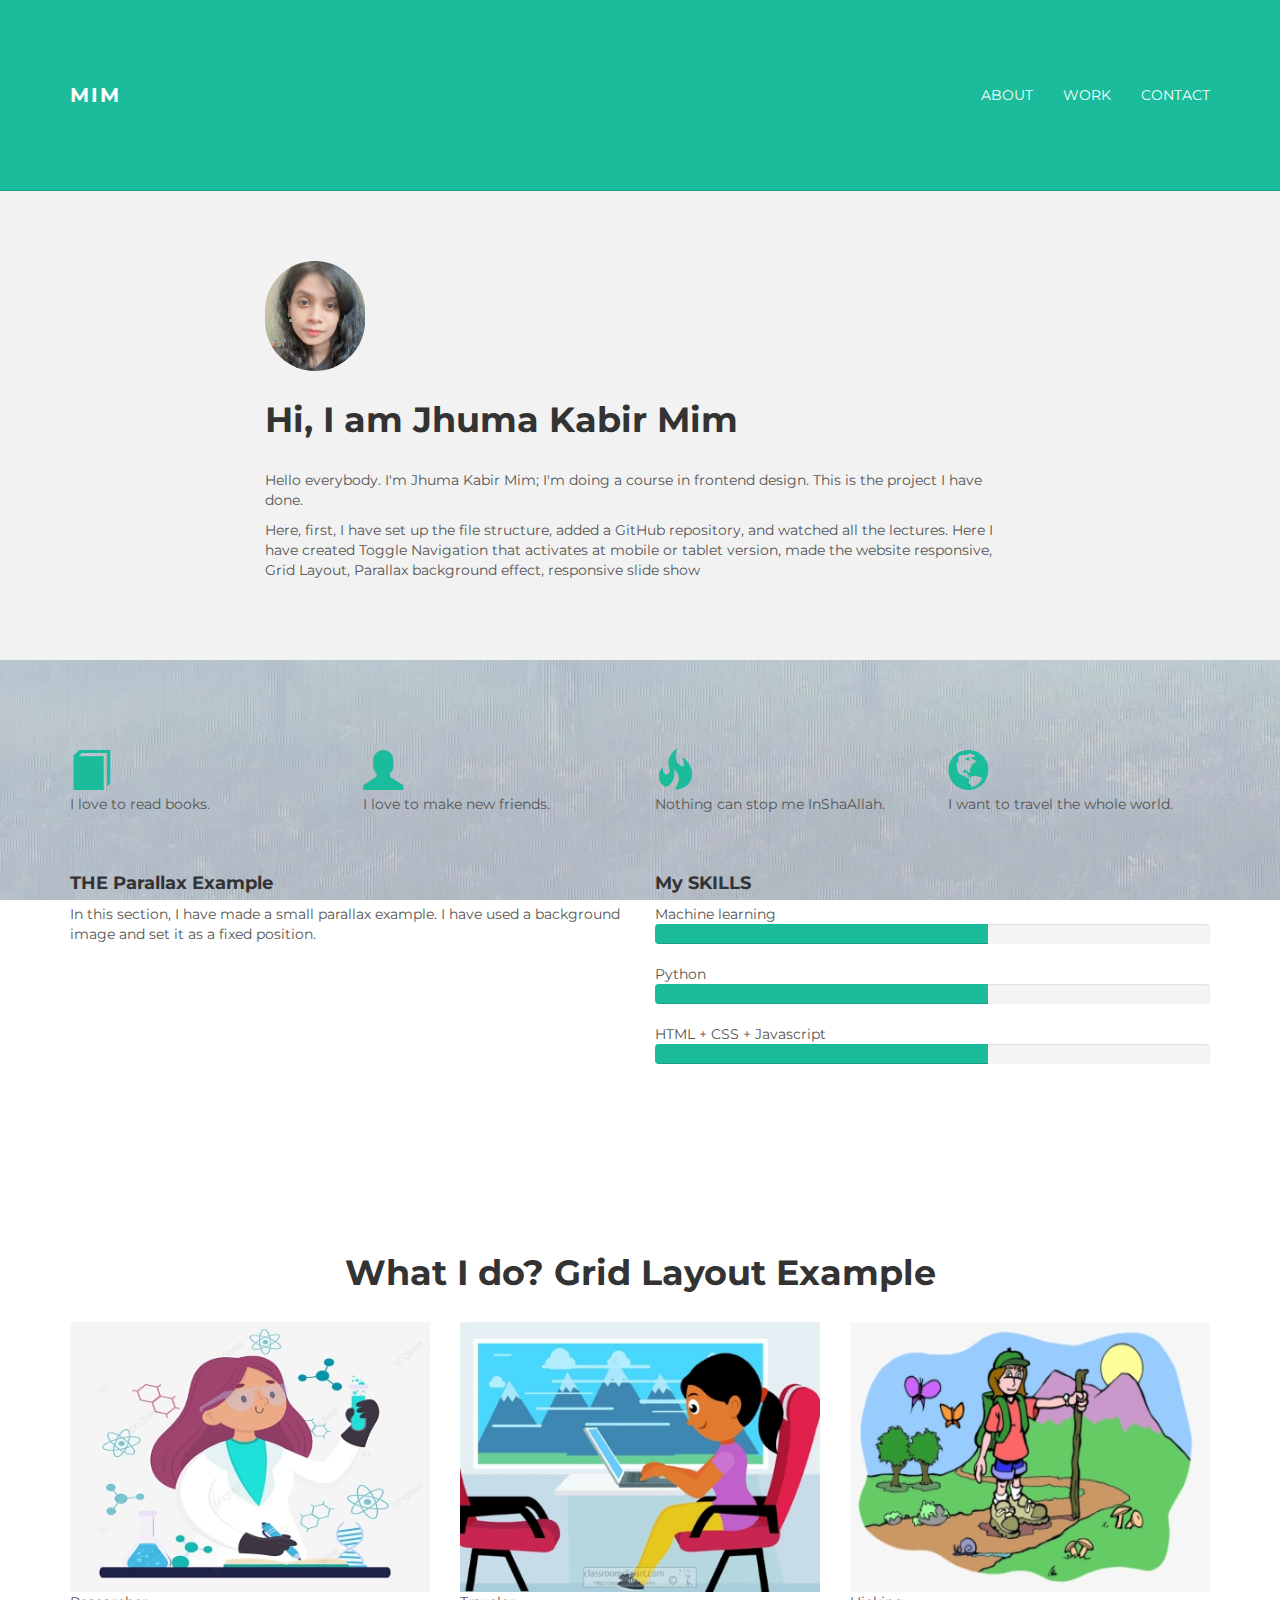
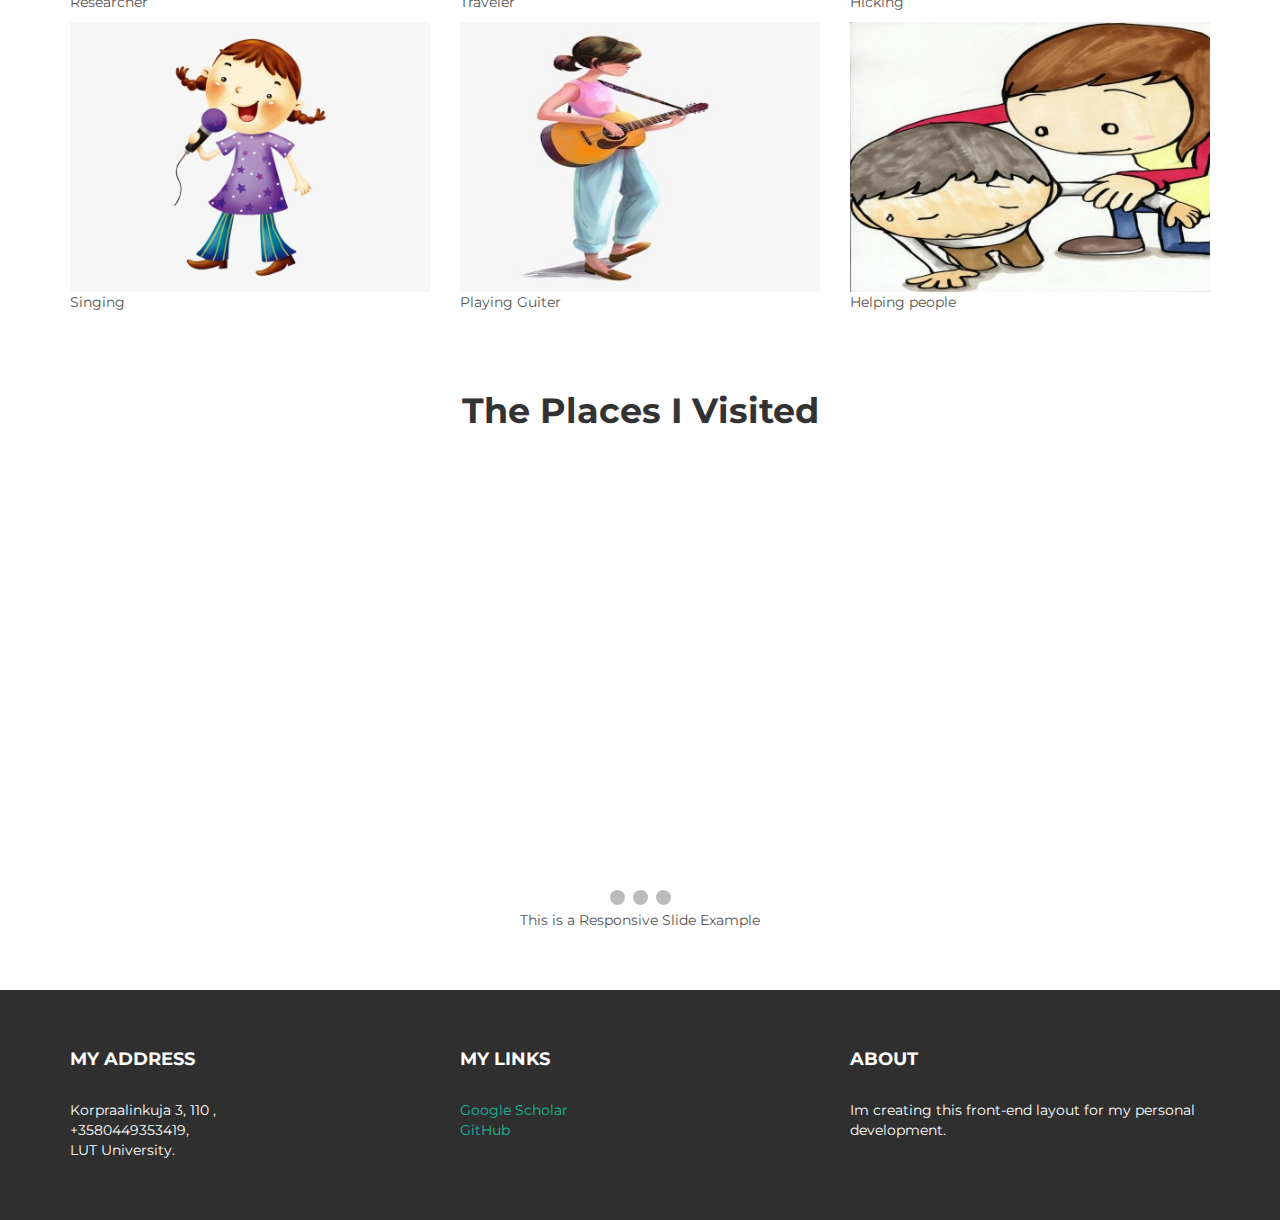
<file: my projects/index.html>
<!DOCTYPE html>
<html lang="en">
  <head>
    <meta charset="utf-8">
    <meta name="viewport" content="width=device-width, initial-scale=1.0">
    <title>Mim</title>
    <!-- Bootstrap core CSS, i have used this css for responsive-->
    <link href="assets/css/bootstrap.css" rel="stylesheet">
    <!-- Custom styles for this template -->
    <link href="assets/css/main.css" rel="stylesheet">
    <script src="https://code.jquery.com/jquery-1.10.2.min.js"></script>
  </head>

  <body>
    <!-- nav start -->
    <div class="navbar navbar-inverse navbar-static-top">
      <div class="container">
        <div class="navbar-header">
          <button type="button" class="navbar-toggle" data-toggle="collapse" data-target=".navbar-collapse">
            <span class="icon-bar"></span>
            <span class="icon-bar"></span>
            <span class="icon-bar"></span>
          </button>
          <a class="navbar-brand" href="index.html">Mim</a>
        </div>
        <div class="navbar-collapse collapse">
          <ul class="nav navbar-nav navbar-right">
            <li><a href="#about">About</a></li>
            <li><a href="#work">Work</a></li>
            <li><a href="contact.html">Contact</a></li>
          </ul>
        </div><!--nav end -->
      </div>
    </div>

	<!--Welcome Section -->
	<div id="ww">
	    <div class="container">
			<div class="row">
				<div class="col-lg-8 col-lg-offset-2 centered">
					<img class='profile' src="assets/img/me.jpg" alt="mim">
					<h1>Hi, I am Jhuma Kabir Mim</h1>
<p>Hello everybody. I'm Jhuma Kabir Mim; I'm doing a course in frontend design. This is the project I have done.</p>
<p>Here, first, I have set up the file structure, added a GitHub repository, and watched all the lectures. Here I have created Toggle Navigation that activates at mobile or tablet version, made the website responsive,  Grid Layout, Parallax background effect, responsive slide show</p>
				
				</div><!-- /col-lg-8 -->
			</div><!-- /row -->
	    </div> <!-- /container -->
	</div>


    <!-- about section-->

    <div id="about" class="parallax">

      <div class="container pt"  >
            <div class="row mt centered"> 
              <div class="col-lg-3">
                <span class="glyphicon glyphicon-book"></span>
                <p>I love to read books.</p>
              </div>
              
              <div class="col-lg-3">
                <span class="glyphicon glyphicon-user"></span>
                <p>I love to make new friends.</p>
              </div>

              <div class="col-lg-3">
                <span class="glyphicon glyphicon-fire"></span>
                <p>Nothing can stop me InShaAllah.</p>
              </div>

              <div class="col-lg-3">
                <span class="glyphicon glyphicon-globe"></span>
                <p>I want to travel the whole world.</p>
              </div>
            </div><!-- /row -->
            
            <div class="row">
              <div class="col-lg-6">
                <h4>THE Parallax Example</h4>
                <p>In this section, I have made a small parallax example. I have used a background image and set it as a fixed position.</p>
              </div><!-- /colg-lg-6 -->
              
              <div class="col-lg-6">
                <h4>My SKILLS</h4>
                Machine learning
                <div class="progress">
                  <div class="progress-bar progress-bar-theme" role="progressbar" aria-valuenow="60" aria-valuemin="0" aria-valuemax="100" style="width: 60%;">
                    <span class="sr-only">60% Complete</span>
                  </div>
                </div>

                Python
                <div class="progress">
                  <div class="progress-bar progress-bar-theme" role="progressbar" aria-valuenow="80" aria-valuemin="0" aria-valuemax="100" style="width: 60%;">
                    <span class="sr-only">80% Complete</span>
                  </div>
                </div>
                
                HTML + CSS + Javascript
                <div class="progress">
                  <div class="progress-bar progress-bar-theme" role="progressbar" aria-valuenow="95" aria-valuemin="0" aria-valuemax="100" style="width: 60%;">
                    <span class="sr-only">95% Complete</span>
                  </div>
                </div>

              </div><!-- /col-lg-6 -->
            </div><!-- /row -->
       </div><!-- /container -->

    </div>
  
	


  <!-- portfolio section -->
  
  <div id="work" class="container pt">
    <div class="row mt centered"> 
      <center><h1>What I do? Grid Layout Example</h1></center>
      
      <div class="col-xs-6 col-sm-6 col-md-6 col-lg-4">
        <a class="zoom green" href="#"><img class="img-responsive" src="images/1.jpg" alt="" /></a>
        <p>Researcher</p>
      </div>
      <div class="col-xs-6 col-sm-6 col-md-6 col-lg-4">
        <a class="zoom green" href="#"><img class="img-responsive" src="images/2.jpg" alt="" /></a>
        <p>Traveler</p>
      </div>
      <div class="col-xs-6 col-sm-6 col-md-6 col-lg-4">
        <a class="zoom green" href="#"><img class="img-responsive" src="images/3.png" alt="" /></a>
        <p>Hicking</p>
      </div>

      <div class="col-xs-6 col-sm-6 col-md-6 col-lg-4">
        <a class="zoom green" href="#"><img class="img-responsive" src="images/5.png" alt="" /></a>
        <p>Singing</p>
      </div>


      <div class="col-xs-6 col-sm-6 col-md-6 col-lg-4">
        <a class="zoom green" href="#"><img class="img-responsive" src="images/6.jpg" alt="" /></a>
        <p>Playing Guiter</p>
      </div>

      <div class="col-xs-6 col-sm-6 col-md-6 col-lg-4">
        <a class="zoom green" href="#"><img class="img-responsive" src="images/4.jpg" alt="" /></a>
        <p>Helping people</p>
      </div>
    </div><!-- /row -->


<div class="row"> 
      <center><h1>The Places I Visited</h1></center>
          <div class="slideshow-container">

            <!-- Full-width images with number and caption text -->
            <div class="mySlides fade">
              <div class="numbertext">1 / 3</div>
              <img src="images/nature.jpg" style="width:100%">
              <div class="text">This is Nature</div>
            </div>

            <div class="mySlides fade">
              <div class="numbertext">2 / 3</div>
              <img src="images/snow.jpg" style="width:100%">
              <div class="text">This is a snow mountain.</div>
            </div>

            <div class="mySlides fade">
              <div class="numbertext">3 / 3</div>
              <img src="images/mountain.jpg" style="width:100%">
              <div class="text">This is a mountain.</div>
            </div>

            <!-- Next and previous buttons -->
            <a class="prev" onclick="plusSlides(-1)">&#10094;</a>
            <a class="next" onclick="plusSlides(1)">&#10095;</a>
          </div>
          <br>

          <!-- The dots/circles -->
          <div style="text-align:center">
            <span class="dot" onclick="currentSlide(1)"></span>
            <span class="dot" onclick="currentSlide(2)"></span>
            <span class="dot" onclick="currentSlide(3)"></span>
          </div>

          <center><p>This is a Responsive Slide Example</p></center>
     </div><!-- /row -->
  </div><!-- /container -->

  
  <!-- footer section-->
  
  <div id="footer">
    <div class="container">
      <div class="row">
        <div class="col-lg-4">
          <h4>My Address</h4>
          <p>
            Korpraalinkuja 3, 110 ,<br/>
            +3580449353419, <br/>
          LUT University.
          </p>
        </div><!-- /col-lg-4 -->
        
        <div class="col-lg-4">
          <h4>My Links</h4>
          <p>

            <a href="https://scholar.google.com/citations?user=dALoMeAAAAAJ&hl=en&authuser=1&oi=ao">Google Scholar</a><br/>
            <a href="https://github.com/Meem007">GitHub</a>
          </p>
        </div><!-- /col-lg-4 -->
        
        <div class="col-lg-4">
          <h4>About </h4>
          <p>Im creating this front-end layout for my personal development.</p>
        </div><!-- /col-lg-4 -->
      
      </div>
    
    </div>
  </div>

  <script src="js/bootstrap.min.js"></script>

<script>
let slideIndex = 0;
showSlides();

function showSlides() {
  let i;
  let slides = document.getElementsByClassName("mySlides");
  for (i = 0; i < slides.length; i++) {
    slides[i].style.display = "none";
  }
  slideIndex++;
  if (slideIndex > slides.length) {slideIndex = 1}
  slides[slideIndex-1].style.display = "block";
  setTimeout(showSlides, 3000); // Change image every 2 seconds
}
</script>

  </body>
</html>
</file>
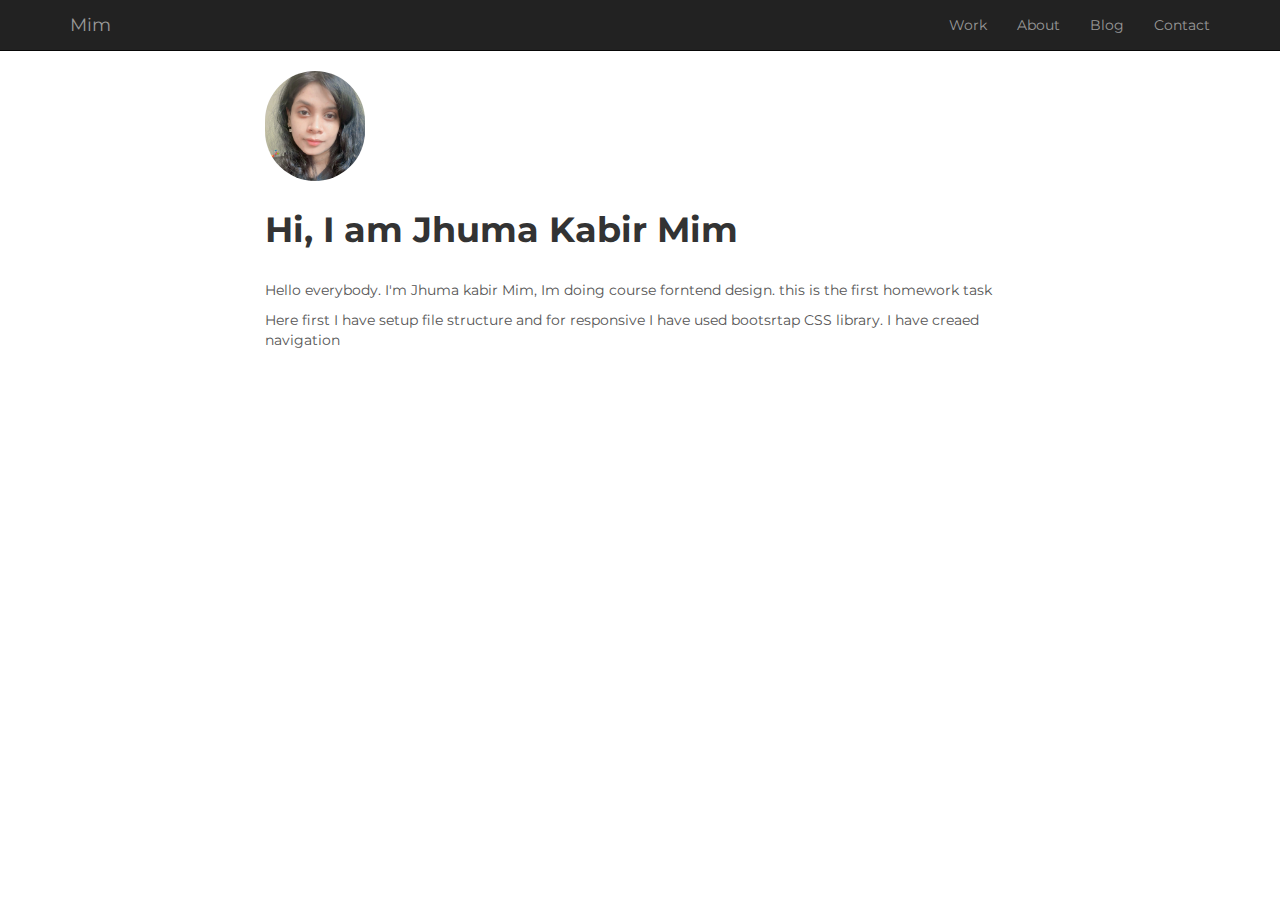
<file: exercise materials/lecture_1/index.html>
<!DOCTYPE html>
<html lang="en">
  <head>
    <meta charset="utf-8">
    <meta name="viewport" content="width=device-width, initial-scale=1.0">
    <title>My first Homework</title>
    <!-- Bootstrap core CSS, i have used this css for responsive-->
    <link href="assets/css/bootstrap.css" rel="stylesheet">
    <!-- Custom styles for this template -->
    <link href="assets/css/main.css" rel="stylesheet">
  </head>

  <body>
    <!-- nav start -->
    <div class="navbar navbar-inverse navbar-static-top">
      <div class="container">
        <div class="navbar-header">
          <button type="button" class="navbar-toggle" data-toggle="collapse" data-target=".navbar-collapse">
            <span class="icon-bar"></span>
            <span class="icon-bar"></span>
            <span class="icon-bar"></span>
          </button>
          <a class="navbar-brand" href="index.html">Mim</a>
        </div>
        <div class="navbar-collapse collapse">
          <ul class="nav navbar-nav navbar-right">
            <li><a href="#">Work</a></li>
            <li><a href="#">About</a></li>
            <li><a href="#">Blog</a></li>
            <li><a href="#">Contact</a></li>
          </ul>
        </div><!--nav end -->
      </div>
    </div>

	<!--Welcome Section -->
	<div id="ww">
	    <div class="container">
			<div class="row">
				<div class="col-lg-8 col-lg-offset-2 centered">
					<img class='profile' src="assets/img/me.jpg" alt="mim">
					<h1>Hi, I am Jhuma Kabir Mim</h1>
					<p>Hello everybody. I'm Jhuma kabir Mim, Im doing course forntend design. this is the first homework task </p>
					<p>Here first I have setup file structure and for responsive I have used bootsrtap CSS library. I have creaed navigation</p>
				
				</div><!-- /col-lg-8 -->
			</div><!-- /row -->
	    </div> <!-- /container -->
	</div>
	
	

	
	

  </body>
</html>
</file>
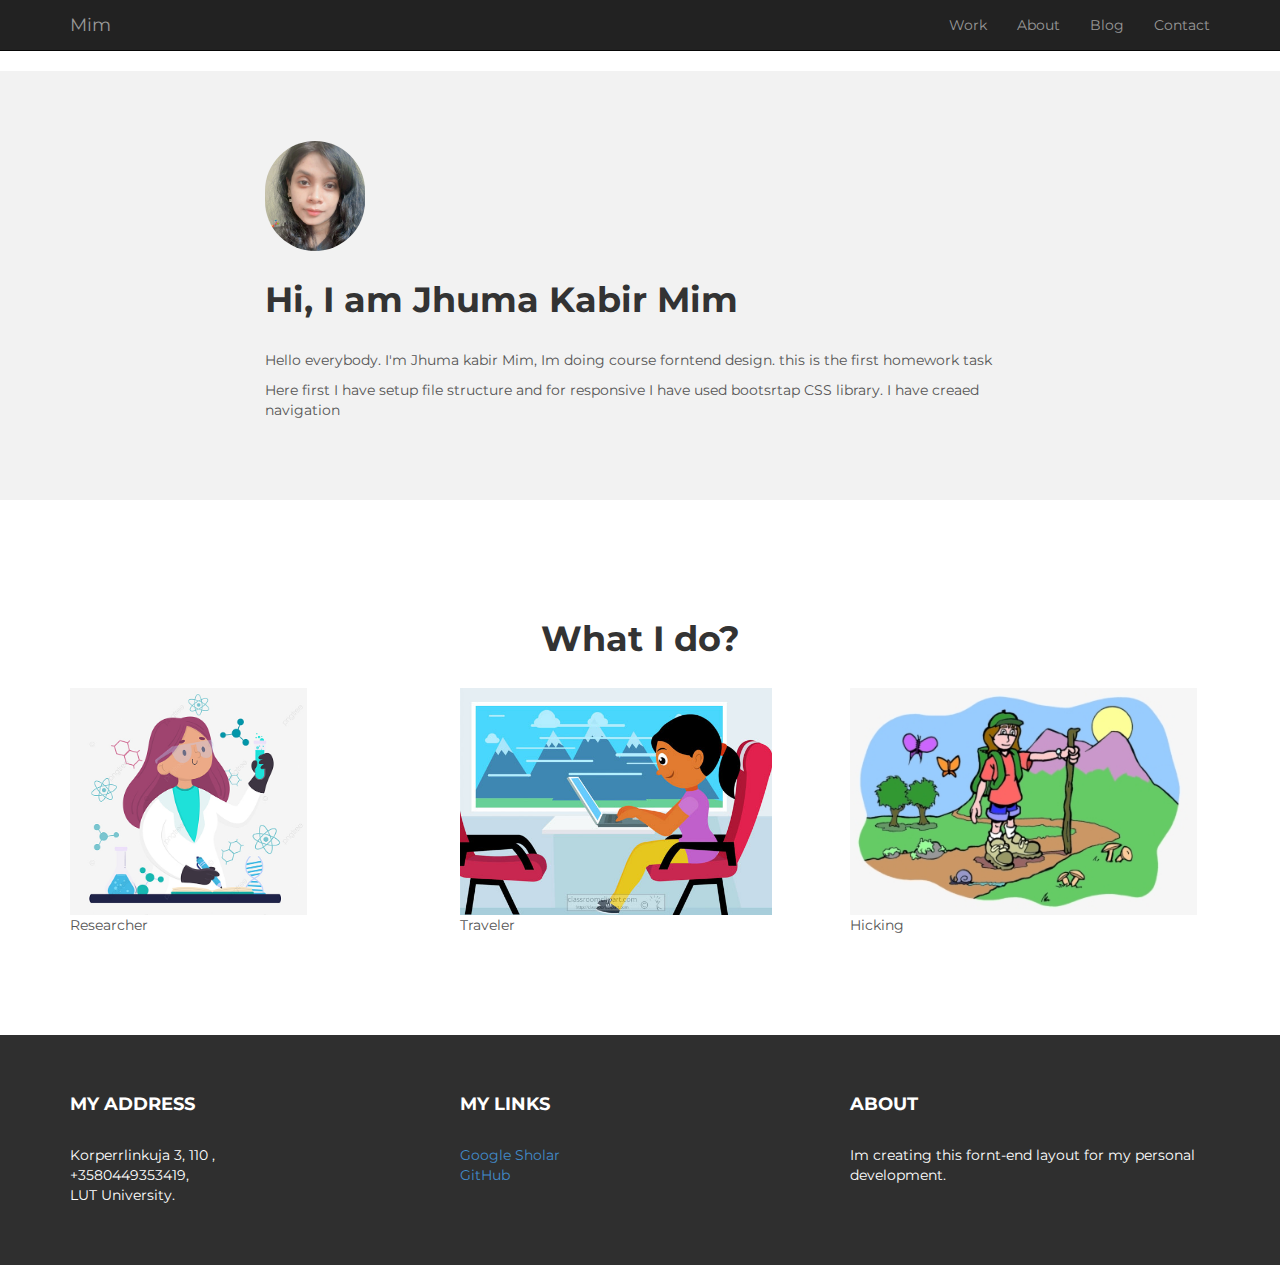
<file: exercise materials/lecture_2/index.html>
<!DOCTYPE html>
<html lang="en">
  <head>
    <meta charset="utf-8">
    <meta name="viewport" content="width=device-width, initial-scale=1.0">
    <title>My first Homework</title>
    <!-- Bootstrap core CSS, i have used this css for responsive-->
    <link href="assets/css/bootstrap.css" rel="stylesheet">
    <!-- Custom styles for this template -->
    <link href="assets/css/main.css" rel="stylesheet">
  </head>

  <body>
    <!-- nav start -->
    <div class="navbar navbar-inverse navbar-static-top">
      <div class="container">
        <div class="navbar-header">
          <button type="button" class="navbar-toggle" data-toggle="collapse" data-target=".navbar-collapse">
            <span class="icon-bar"></span>
            <span class="icon-bar"></span>
            <span class="icon-bar"></span>
          </button>
          <a class="navbar-brand" href="index.html">Mim</a>
        </div>
        <div class="navbar-collapse collapse">
          <ul class="nav navbar-nav navbar-right">
            <li><a href="#">Work</a></li>
            <li><a href="#">About</a></li>
            <li><a href="#">Blog</a></li>
            <li><a href="#">Contact</a></li>
          </ul>
        </div><!--nav end -->
      </div>
    </div>

	<!--Welcome Section -->
	<div id="ww">
	    <div class="container">
			<div class="row">
				<div class="col-lg-8 col-lg-offset-2 centered">
					<img class='profile' src="assets/img/me.jpg" alt="mim">
					<h1>Hi, I am Jhuma Kabir Mim</h1>
					<p>Hello everybody. I'm Jhuma kabir Mim, Im doing course forntend design. this is the first homework task </p>
					<p>Here first I have setup file structure and for responsive I have used bootsrtap CSS library. I have creaed navigation</p>
				
				</div><!-- /col-lg-8 -->
			</div><!-- /row -->
	    </div> <!-- /container -->
	</div>
	


  <!-- portfolio section -->
  
  <div class="container pt">
    <div class="row mt centered"> 
      <center><h1>What I do?</h1></center>
      
      <div class="col-lg-4">
        <a class="zoom green" href="#"><img class="img-responsive" src="images/1.jpg" alt="" /></a>
        <p>Researcher</p>
      </div>
      <div class="col-lg-4">
        <a class="zoom green" href="#"><img class="img-responsive" src="images/2.jpg" alt="" /></a>
        <p>Traveler</p>
      </div>
      <div class="col-lg-4">
        <a class="zoom green" href="#"><img class="img-responsive" src="images/3.png" alt="" /></a>
        <p>Hicking</p>
      </div>
    </div><!-- /row -->
  </div><!-- /container -->
  
  
  <!-- footer section-->
  
  <div id="footer">
    <div class="container">
      <div class="row">
        <div class="col-lg-4">
          <h4>My Address</h4>
          <p>
            Korperrlinkuja 3, 110 ,<br/>
            +3580449353419, <br/>
          LUT University.
          </p>
        </div><!-- /col-lg-4 -->
        
        <div class="col-lg-4">
          <h4>My Links</h4>
          <p>

            <a href="https://scholar.google.com/citations?user=dALoMeAAAAAJ&hl=en&authuser=1&oi=ao">Google Sholar</a><br/>
            <a href="https://github.com/Meem007">GitHub</a>
          </p>
        </div><!-- /col-lg-4 -->
        
        <div class="col-lg-4">
          <h4>About </h4>
          <p>Im creating this fornt-end layout for my personal development.</p>
        </div><!-- /col-lg-4 -->
      
      </div>
    
    </div>
  </div>

  </body>
</html>
</file>
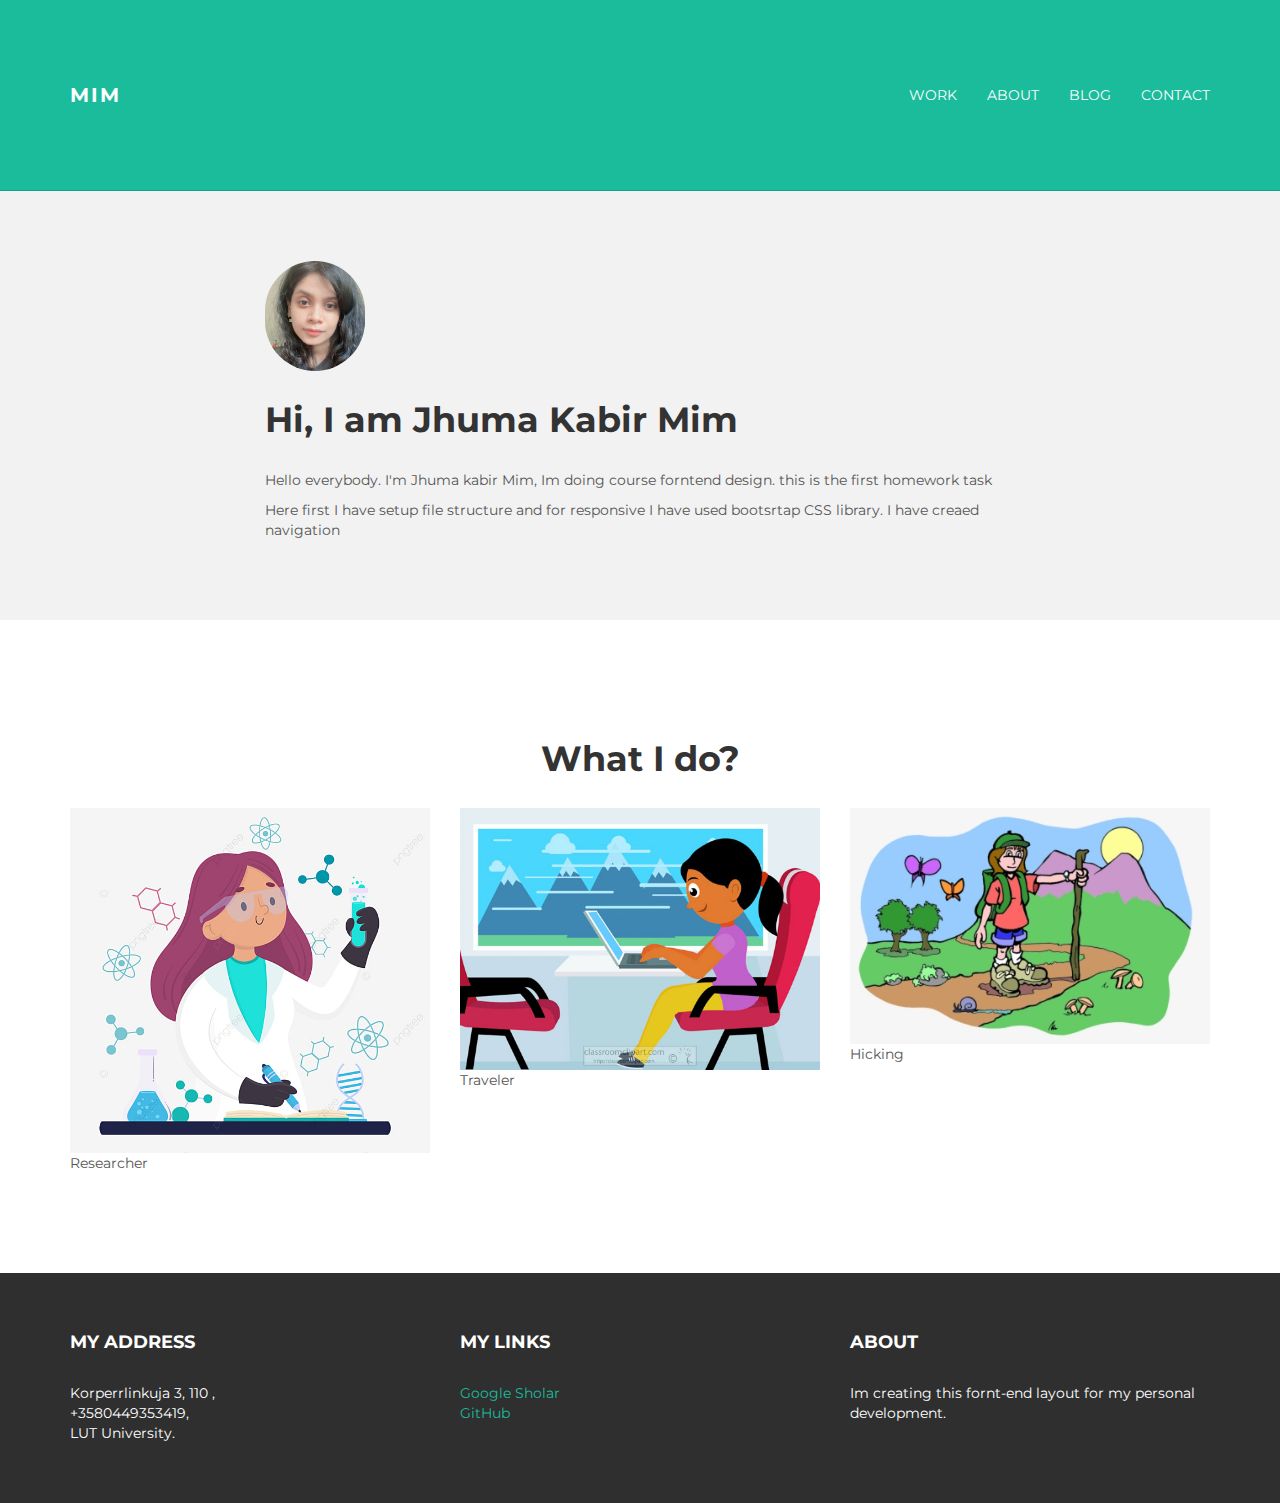
<file: exercise materials/lecture_3_navigation/index.html>
<!DOCTYPE html>
<html lang="en">
  <head>
    <meta charset="utf-8">
    <meta name="viewport" content="width=device-width, initial-scale=1.0">
    <title>My first Homework</title>
    <!-- Bootstrap core CSS, i have used this css for responsive-->
    <link href="assets/css/bootstrap.css" rel="stylesheet">
    <!-- Custom styles for this template -->
    <link href="assets/css/main.css" rel="stylesheet">
    <script src="https://code.jquery.com/jquery-1.10.2.min.js"></script>
    <script src="js/hover.zoom.js"></script>
    <script src="js/hover.zoom.conf.js"></script>

  </head>

  <body>
    <!-- nav start -->
    <div class="navbar navbar-inverse navbar-static-top">
      <div class="container">
        <div class="navbar-header">
          <button type="button" class="navbar-toggle" data-toggle="collapse" data-target=".navbar-collapse">
            <span class="icon-bar"></span>
            <span class="icon-bar"></span>
            <span class="icon-bar"></span>
          </button>
          <a class="navbar-brand" href="index.html">Mim</a>
        </div>
        <div class="navbar-collapse collapse">
          <ul class="nav navbar-nav navbar-right">
            <li><a href="#">Work</a></li>
            <li><a href="#">About</a></li>
            <li><a href="#">Blog</a></li>
            <li><a href="#">Contact</a></li>
          </ul>
        </div><!--nav end -->
      </div>
    </div>

	<!--Welcome Section -->
	<div id="ww">
	    <div class="container">
			<div class="row">
				<div class="col-lg-8 col-lg-offset-2 centered">
					<img class='profile' src="assets/img/me.jpg" alt="mim">
					<h1>Hi, I am Jhuma Kabir Mim</h1>
					<p>Hello everybody. I'm Jhuma kabir Mim, Im doing course forntend design. this is the first homework task </p>
					<p>Here first I have setup file structure and for responsive I have used bootsrtap CSS library. I have creaed navigation</p>
				
				</div><!-- /col-lg-8 -->
			</div><!-- /row -->
	    </div> <!-- /container -->
	</div>
	


  <!-- portfolio section -->
  
  <div class="container pt">
    <div class="row mt centered"> 
      <center><h1>What I do?</h1></center>
      
      <div class="col-lg-4">
        <a class="zoom green" href="#"><img class="img-responsive" src="images/1.jpg" alt="" /></a>
        <p>Researcher</p>
      </div>
      <div class="col-lg-4">
        <a class="zoom green" href="#"><img class="img-responsive" src="images/2.jpg" alt="" /></a>
        <p>Traveler</p>
      </div>
      <div class="col-lg-4">
        <a class="zoom green" href="#"><img class="img-responsive" src="images/3.png" alt="" /></a>
        <p>Hicking</p>
      </div>
    </div><!-- /row -->
  </div><!-- /container -->
  
  
  <!-- footer section-->
  
  <div id="footer">
    <div class="container">
      <div class="row">
        <div class="col-lg-4">
          <h4>My Address</h4>
          <p>
            Korperrlinkuja 3, 110 ,<br/>
            +3580449353419, <br/>
          LUT University.
          </p>
        </div><!-- /col-lg-4 -->
        
        <div class="col-lg-4">
          <h4>My Links</h4>
          <p>

            <a href="https://scholar.google.com/citations?user=dALoMeAAAAAJ&hl=en&authuser=1&oi=ao">Google Sholar</a><br/>
            <a href="https://github.com/Meem007">GitHub</a>
          </p>
        </div><!-- /col-lg-4 -->
        
        <div class="col-lg-4">
          <h4>About </h4>
          <p>Im creating this fornt-end layout for my personal development.</p>
        </div><!-- /col-lg-4 -->
      
      </div>
    
    </div>
  </div>

  <script src="js/bootstrap.min.js"></script>

  </body>
</html>
</file>
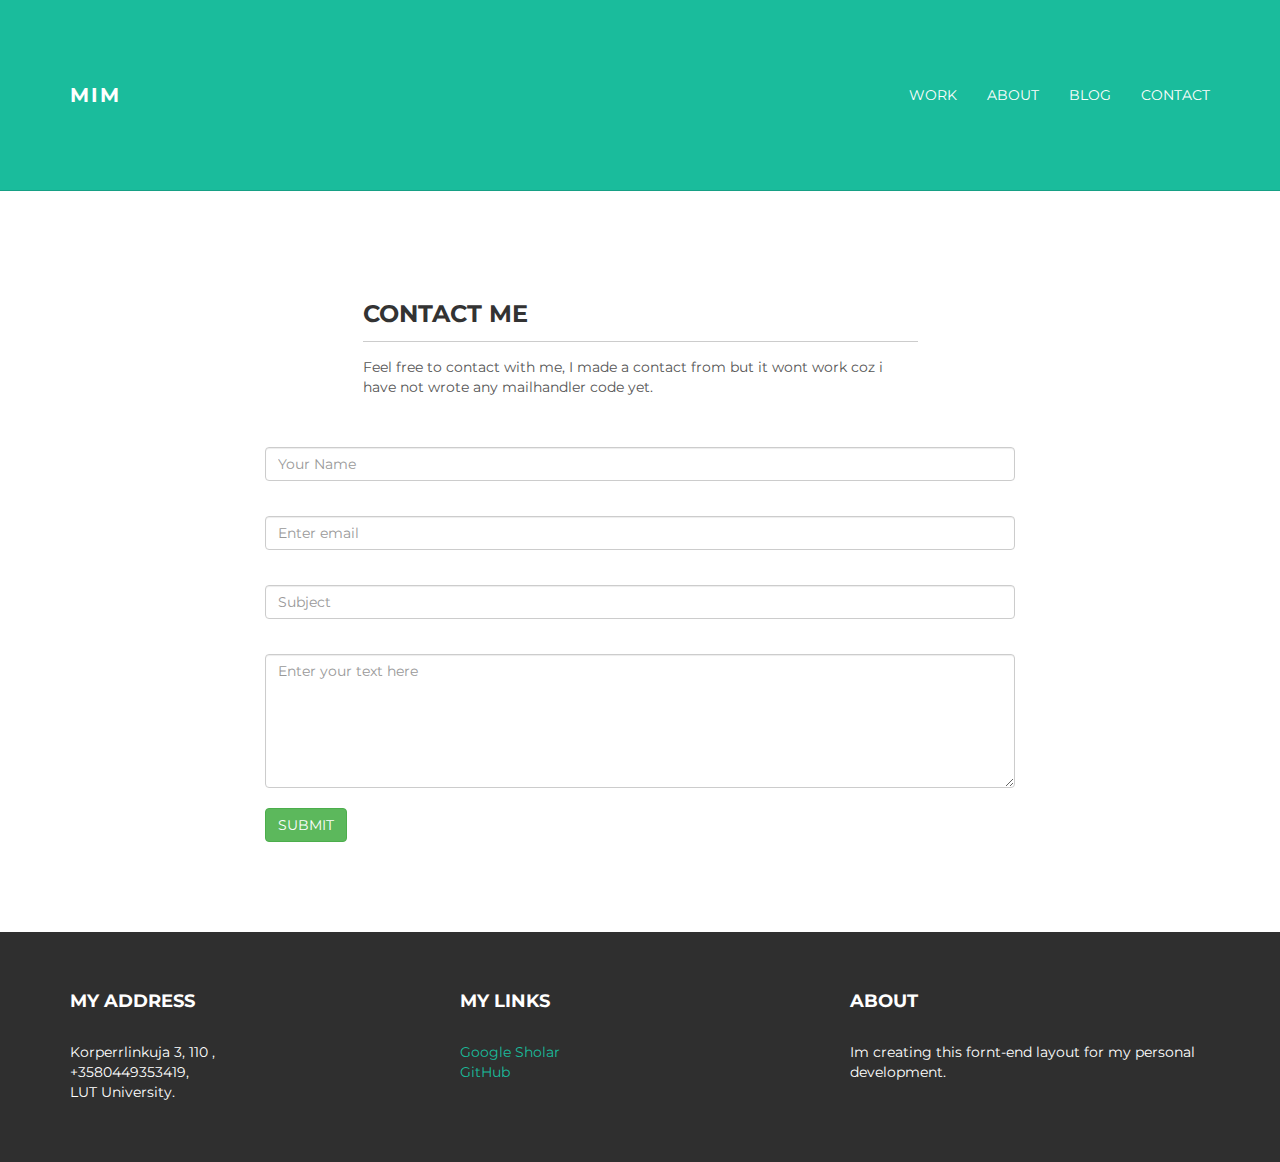
<file: exercise materials/lecture_4_contact/contact.html>
<!DOCTYPE html>
<html lang="en">
  <head>
    <meta charset="utf-8">
    <meta name="viewport" content="width=device-width, initial-scale=1.0">
    <title>My first Homework</title>
    <!-- Bootstrap core CSS, i have used this css for responsive-->
    <link href="assets/css/bootstrap.css" rel="stylesheet">
    <!-- Custom styles for this template -->
    <link href="assets/css/main.css" rel="stylesheet">
    <script src="https://code.jquery.com/jquery-1.10.2.min.js"></script>
    <script src="js/hover.zoom.js"></script>
    <script src="js/hover.zoom.conf.js"></script>

  </head>

  <body>
    <!-- nav start -->
    <div class="navbar navbar-inverse navbar-static-top">
      <div class="container">
        <div class="navbar-header">
          <button type="button" class="navbar-toggle" data-toggle="collapse" data-target=".navbar-collapse">
            <span class="icon-bar"></span>
            <span class="icon-bar"></span>
            <span class="icon-bar"></span>
          </button>
          <a class="navbar-brand" href="index.html">Mim</a>
        </div>
        <div class="navbar-collapse collapse">
          <ul class="nav navbar-nav navbar-right">
            <li><a href="#">Work</a></li>
            <li><a href="#">About</a></li>
            <li><a href="#">Blog</a></li>
            <li><a href="#">Contact</a></li>
          </ul>
        </div><!--nav end -->
      </div>
    </div>
	
	<!--Contact Section -->
	
	<div class="container pt">
		<div class="row mt">
			<div class="col-lg-6 col-lg-offset-3 centered">
				<h3>CONTACT ME</h3>
				<hr>
				<p>Feel free to contact with me, I made a contact from but it wont work coz i have not wrote any mailhandler code yet.</p>
			</div>
		</div>
		<div class="row mt">	
			<div class="col-lg-8 col-lg-offset-2">
				<form role="form">
				  <div class="form-group">
				    <input type="name" class="form-control" id="NameInputEmail1" placeholder="Your Name">
				    <br>
				  </div>
				  <div class="form-group">
				    <input type="email" class="form-control" id="exampleInputEmail1" placeholder="Enter email">
				    <br>
				  </div>
				  <div class="form-group">
				    <input type="email" class="form-control" id="subjectEmail1" placeholder="Subject">
				    <br>
				  </div>
				  <textarea class="form-control" rows="6" placeholder="Enter your text here"></textarea>
				    <br>
				  <button type="submit" class="btn btn-success">SUBMIT</button>
				</form>    			
			</div>
		</div><!-- /row -->
	</div><!-- /container -->
	
	
	 
  <!-- footer section-->
  
  <div id="footer">
    <div class="container">
      <div class="row">
        <div class="col-lg-4">
          <h4>My Address</h4>
          <p>
            Korperrlinkuja 3, 110 ,<br/>
            +3580449353419, <br/>
          LUT University.
          </p>
        </div><!-- /col-lg-4 -->
        
        <div class="col-lg-4">
          <h4>My Links</h4>
          <p>

            <a href="https://scholar.google.com/citations?user=dALoMeAAAAAJ&hl=en&authuser=1&oi=ao">Google Sholar</a><br/>
            <a href="https://github.com/Meem007">GitHub</a>
          </p>
        </div><!-- /col-lg-4 -->
        
        <div class="col-lg-4">
          <h4>About </h4>
          <p>Im creating this fornt-end layout for my personal development.</p>
        </div><!-- /col-lg-4 -->
      
      </div>
    
    </div>
  </div>

  <script src="js/bootstrap.min.js"></script>

  </body>
</html>
</file>
<file: my projects/assets/css/main.css>
@import url(http://fonts.googleapis.com/css?family=Montserrat:400,700);

img.profile {
    width: 100px;
    border-radius: 50px;
}

body {
  	background-color: #ffffff;
  	font-family: 'Montserrat', sans-serif;
    font-weight: 400;
    font-size: 14px;
    color: #555;

    -webkit-font-smoothing: antialiased;
    -webkit-overflow-scrolling: touch;
}

/* Titles */
h1, h2, h3, h4, h5, h6 {
	font-family: 'Montserrat', sans-serif;
    font-weight: 700;
    color: #333;
}

h1 {
	font-size: 35px;
	margin-top: 30px;
	margin-bottom: 30px;


}


/* footer section css */

#ww {
    padding-top: 70px;
    padding-bottom: 70px;
    background-color: #f2f2f2;
}


#footer {
    background-color: #2f2f2f;
    padding-top: 50px;
    padding-bottom: 50px; 
}

#footer p {
    color: white;
}

#footer h4 {
    color: white;
    text-transform: uppercase;
    padding-bottom: 20px;
}

/* Padding Margin*/

.mt {
    margin-top: 40px;
    margin-bottom: 40px;
}

.pt {
    padding-top: 50px;
    padding-bottom: 50px;
}


/* Portfolio*/


a.zoom.green img {
    max-height: 500px;
}

/* navigations and Links */
a {
    color: #1abc9c;
    word-wrap: break-word;

    -webkit-transition: color 0.1s ease-in, background 0.1s ease-in;
    -moz-transition: color 0.1s ease-in, background 0.1s ease-in;
    -ms-transition: color 0.1s ease-in, background 0.1s ease-in;
    -o-transition: color 0.1s ease-in, background 0.1s ease-in;
    transition: color 0.1s ease-in, background 0.1s ease-in;
}

a:hover,
a:focus {
    color: #7b7b7b;
    text-decoration: none;
    outline: 0;
}

a:before,
a:after {
    -webkit-transition: color 0.1s ease-in, background 0.1s ease-in;
    -moz-transition: color 0.1s ease-in, background 0.1s ease-in;
    -ms-transition: color 0.1s ease-in, background 0.1s ease-in;
    -o-transition: color 0.1s ease-in, background 0.1s ease-in;
    transition: color 0.1s ease-in, background 0.1s ease-in;
}

 hr {
    display: block;
    height: 1px;
    border: 0;
    border-top: 1px solid #ccc;
    margin: 1em 0;
    padding: 0;
}


.navbar {
    text-transform: uppercase;
    margin-bottom: 0px;
}

.navbar-inverse {
    padding-bottom: 70px;
    padding-top: 70px;
}

.navbar-inverse {
    background-color: #1abc9c;
    border-color: #16a085;
}

.navbar-inverse .navbar-nav > li > a {
    color: white;
}

.navbar-inverse .navbar-nav > li > a:hover {
    color: #222222;
}

.navbar-brand {
    font-weight: 700;
    font-size: 20px;
    letter-spacing: 2px;
}

.navbar-inverse .navbar-brand {
    color: white;
}

.navbar-inverse .navbar-toggle {
    border-color: transparent;
}

.progress-bar-theme {
  background-color: #1abc9c;
}

  /* Create the parallax scrolling effect */
.parallax {
  /* The image used */
  background-image: url('paralax.webp');

  /* Full height */
  height: 100%; 


  background-attachment: fixed;
  background-position: center;
  background-repeat: no-repeat;
  background-size: cover;
}


/* icon Configuration */

.glyphicon {
    font-size: 40px;
    color: #1abc9c;
}

/* slide show */
* {box-sizing:border-box}

/* Slideshow container */
.slideshow-container {
  
  position: relative;
  margin: auto;
}

/* Hide the images by default */
.mySlides {
  display: none;
}

/* Next & previous buttons */
.prev, .next {
  cursor: pointer;
  position: absolute;
  top: 50%;
  width: auto;
  margin-top: -22px;
  padding: 16px;
  color: white;
  font-weight: bold;
  font-size: 18px;
  transition: 3s ease;
  border-radius: 0 3px 3px 0;
  user-select: none;
}

/* Position the "next button" to the right */
.next {
  right: 0;
  border-radius: 3px 0 0 3px;
}

/* On hover, add a black background color with a little bit see-through */
.prev:hover, .next:hover {
  background-color: rgba(0,0,0,0.8);
}

/* Caption text */
.text {
  color: #f2f2f2;
  font-size: 15px;
  padding: 8px 12px;
  position: absolute;
  bottom: 8px;
  width: 100%;
  text-align: center;
}

/* Number text (1/3 etc) */
.numbertext {
  color: #f2f2f2;
  font-size: 12px;
  padding: 8px 12px;
  position: absolute;
  top: 0;
}

/* The dots/bullets/indicators */
.dot {
  cursor: pointer;
  height: 15px;
  width: 15px;
  margin: 0 2px;
  background-color: #bbb;
  border-radius: 50%;
  display: inline-block;
  transition: background-color 3s ease;
}

.active, .dot:hover {
  background-color: #717171;
}

/* Fading animation */
.fade {
  animation-name: fade;
  animation-duration: 3s;
}

@keyframes fade {
  from {opacity: .4}
  to {opacity: 1}
}
</file>
<file: exercise materials/lecture_1/assets/css/main.css>
@import url(http://fonts.googleapis.com/css?family=Montserrat:400,700);

img.profile {
    width: 100px;
    border-radius: 50px;
}

body {
  	background-color: #ffffff;
  	font-family: 'Montserrat', sans-serif;
    font-weight: 400;
    font-size: 14px;
    color: #555;

    -webkit-font-smoothing: antialiased;
    -webkit-overflow-scrolling: touch;
}

/* Titles */
h1, h2, h3, h4, h5, h6 {
	font-family: 'Montserrat', sans-serif;
    font-weight: 700;
    color: #333;
}

h1 {
	font-size: 35px;
	margin-top: 30px;
	margin-bottom: 30px;
}
</file>
<file: exercise materials/lecture_2/assets/css/main.css>
@import url(http://fonts.googleapis.com/css?family=Montserrat:400,700);

img.profile {
    width: 100px;
    border-radius: 50px;
}

body {
  	background-color: #ffffff;
  	font-family: 'Montserrat', sans-serif;
    font-weight: 400;
    font-size: 14px;
    color: #555;

    -webkit-font-smoothing: antialiased;
    -webkit-overflow-scrolling: touch;
}

/* Titles */
h1, h2, h3, h4, h5, h6 {
	font-family: 'Montserrat', sans-serif;
    font-weight: 700;
    color: #333;
}

h1 {
	font-size: 35px;
	margin-top: 30px;
	margin-bottom: 30px;
}


/* footer section css */

#ww {
    padding-top: 70px;
    padding-bottom: 70px;
    background-color: #f2f2f2;
}


#footer {
    background-color: #2f2f2f;
    padding-top: 50px;
    padding-bottom: 50px; 
}

#footer p {
    color: white;
}

#footer h4 {
    color: white;
    text-transform: uppercase;
    padding-bottom: 20px;
}

/* Padding Margin*/

.mt {
    margin-top: 40px;
    margin-bottom: 40px;
}

.pt {
    padding-top: 50px;
    padding-bottom: 50px;
}


/* Portfolio*/


a.zoom.green img {
    max-height: 227px;
}
</file>
<file: exercise materials/lecture_3_navigation/assets/css/main.css>
@import url(http://fonts.googleapis.com/css?family=Montserrat:400,700);

img.profile {
    width: 100px;
    border-radius: 50px;
}

body {
  	background-color: #ffffff;
  	font-family: 'Montserrat', sans-serif;
    font-weight: 400;
    font-size: 14px;
    color: #555;

    -webkit-font-smoothing: antialiased;
    -webkit-overflow-scrolling: touch;
}

/* Titles */
h1, h2, h3, h4, h5, h6 {
	font-family: 'Montserrat', sans-serif;
    font-weight: 700;
    color: #333;
}

h1 {
	font-size: 35px;
	margin-top: 30px;
	margin-bottom: 30px;


}


/* footer section css */

#ww {
    padding-top: 70px;
    padding-bottom: 70px;
    background-color: #f2f2f2;
}


#footer {
    background-color: #2f2f2f;
    padding-top: 50px;
    padding-bottom: 50px; 
}

#footer p {
    color: white;
}

#footer h4 {
    color: white;
    text-transform: uppercase;
    padding-bottom: 20px;
}

/* Padding Margin*/

.mt {
    margin-top: 40px;
    margin-bottom: 40px;
}

.pt {
    padding-top: 50px;
    padding-bottom: 50px;
}


/* Portfolio*/



/* navigations and Links */
a {
    color: #1abc9c;
    word-wrap: break-word;

    -webkit-transition: color 0.1s ease-in, background 0.1s ease-in;
    -moz-transition: color 0.1s ease-in, background 0.1s ease-in;
    -ms-transition: color 0.1s ease-in, background 0.1s ease-in;
    -o-transition: color 0.1s ease-in, background 0.1s ease-in;
    transition: color 0.1s ease-in, background 0.1s ease-in;
}

a:hover,
a:focus {
    color: #7b7b7b;
    text-decoration: none;
    outline: 0;
}

a:before,
a:after {
    -webkit-transition: color 0.1s ease-in, background 0.1s ease-in;
    -moz-transition: color 0.1s ease-in, background 0.1s ease-in;
    -ms-transition: color 0.1s ease-in, background 0.1s ease-in;
    -o-transition: color 0.1s ease-in, background 0.1s ease-in;
    transition: color 0.1s ease-in, background 0.1s ease-in;
}

 hr {
    display: block;
    height: 1px;
    border: 0;
    border-top: 1px solid #ccc;
    margin: 1em 0;
    padding: 0;
}


.navbar {
    text-transform: uppercase;
    margin-bottom: 0px;
}

.navbar-inverse {
    padding-bottom: 70px;
    padding-top: 70px;
}

.navbar-inverse {
    background-color: #1abc9c;
    border-color: #16a085;
}

.navbar-inverse .navbar-nav > li > a {
    color: white;
}

.navbar-inverse .navbar-nav > li > a:hover {
    color: #222222;
}

.navbar-brand {
    font-weight: 700;
    font-size: 20px;
    letter-spacing: 2px;
}

.navbar-inverse .navbar-brand {
    color: white;
}

.navbar-inverse .navbar-toggle {
    border-color: transparent;
}

.progress-bar-theme {
  background-color: #1abc9c;
}
</file>
<file: exercise materials/lecture_4_contact/assets/css/main.css>
@import url(http://fonts.googleapis.com/css?family=Montserrat:400,700);

img.profile {
    width: 100px;
    border-radius: 50px;
}

body {
  	background-color: #ffffff;
  	font-family: 'Montserrat', sans-serif;
    font-weight: 400;
    font-size: 14px;
    color: #555;

    -webkit-font-smoothing: antialiased;
    -webkit-overflow-scrolling: touch;
}

/* Titles */
h1, h2, h3, h4, h5, h6 {
	font-family: 'Montserrat', sans-serif;
    font-weight: 700;
    color: #333;
}

h1 {
	font-size: 35px;
	margin-top: 30px;
	margin-bottom: 30px;


}


/* footer section css */

#ww {
    padding-top: 70px;
    padding-bottom: 70px;
    background-color: #f2f2f2;
}


#footer {
    background-color: #2f2f2f;
    padding-top: 50px;
    padding-bottom: 50px; 
}

#footer p {
    color: white;
}

#footer h4 {
    color: white;
    text-transform: uppercase;
    padding-bottom: 20px;
}

/* Padding Margin*/

.mt {
    margin-top: 40px;
    margin-bottom: 40px;
}

.pt {
    padding-top: 50px;
    padding-bottom: 50px;
}


/* Portfolio*/


a.zoom.green img {
    max-height: 227px;
}

/* navigations and Links */
a {
    color: #1abc9c;
    word-wrap: break-word;

    -webkit-transition: color 0.1s ease-in, background 0.1s ease-in;
    -moz-transition: color 0.1s ease-in, background 0.1s ease-in;
    -ms-transition: color 0.1s ease-in, background 0.1s ease-in;
    -o-transition: color 0.1s ease-in, background 0.1s ease-in;
    transition: color 0.1s ease-in, background 0.1s ease-in;
}

a:hover,
a:focus {
    color: #7b7b7b;
    text-decoration: none;
    outline: 0;
}

a:before,
a:after {
    -webkit-transition: color 0.1s ease-in, background 0.1s ease-in;
    -moz-transition: color 0.1s ease-in, background 0.1s ease-in;
    -ms-transition: color 0.1s ease-in, background 0.1s ease-in;
    -o-transition: color 0.1s ease-in, background 0.1s ease-in;
    transition: color 0.1s ease-in, background 0.1s ease-in;
}

 hr {
    display: block;
    height: 1px;
    border: 0;
    border-top: 1px solid #ccc;
    margin: 1em 0;
    padding: 0;
}


.navbar {
    text-transform: uppercase;
    margin-bottom: 0px;
}

.navbar-inverse {
    padding-bottom: 70px;
    padding-top: 70px;
}

.navbar-inverse {
    background-color: #1abc9c;
    border-color: #16a085;
}

.navbar-inverse .navbar-nav > li > a {
    color: white;
}

.navbar-inverse .navbar-nav > li > a:hover {
    color: #222222;
}

.navbar-brand {
    font-weight: 700;
    font-size: 20px;
    letter-spacing: 2px;
}

.navbar-inverse .navbar-brand {
    color: white;
}

.navbar-inverse .navbar-toggle {
    border-color: transparent;
}

.progress-bar-theme {
  background-color: #1abc9c;
}
</file>
